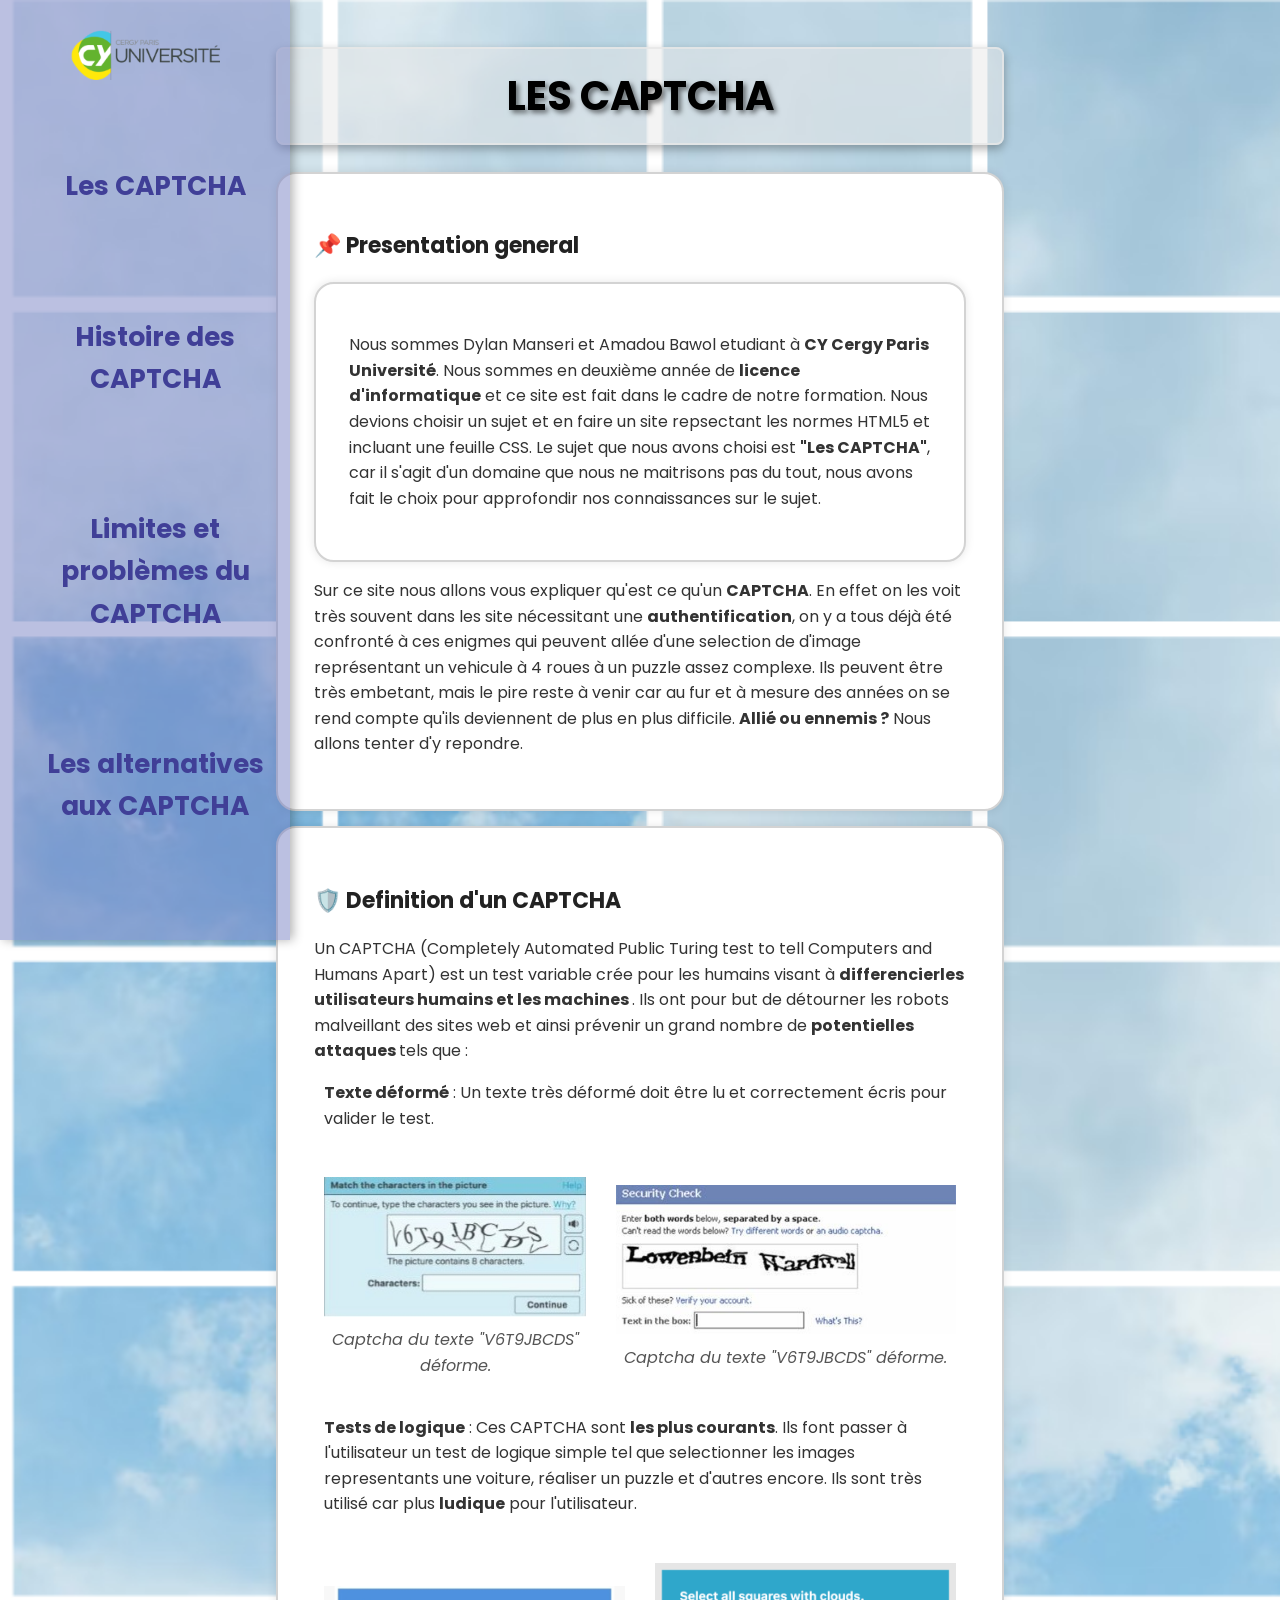
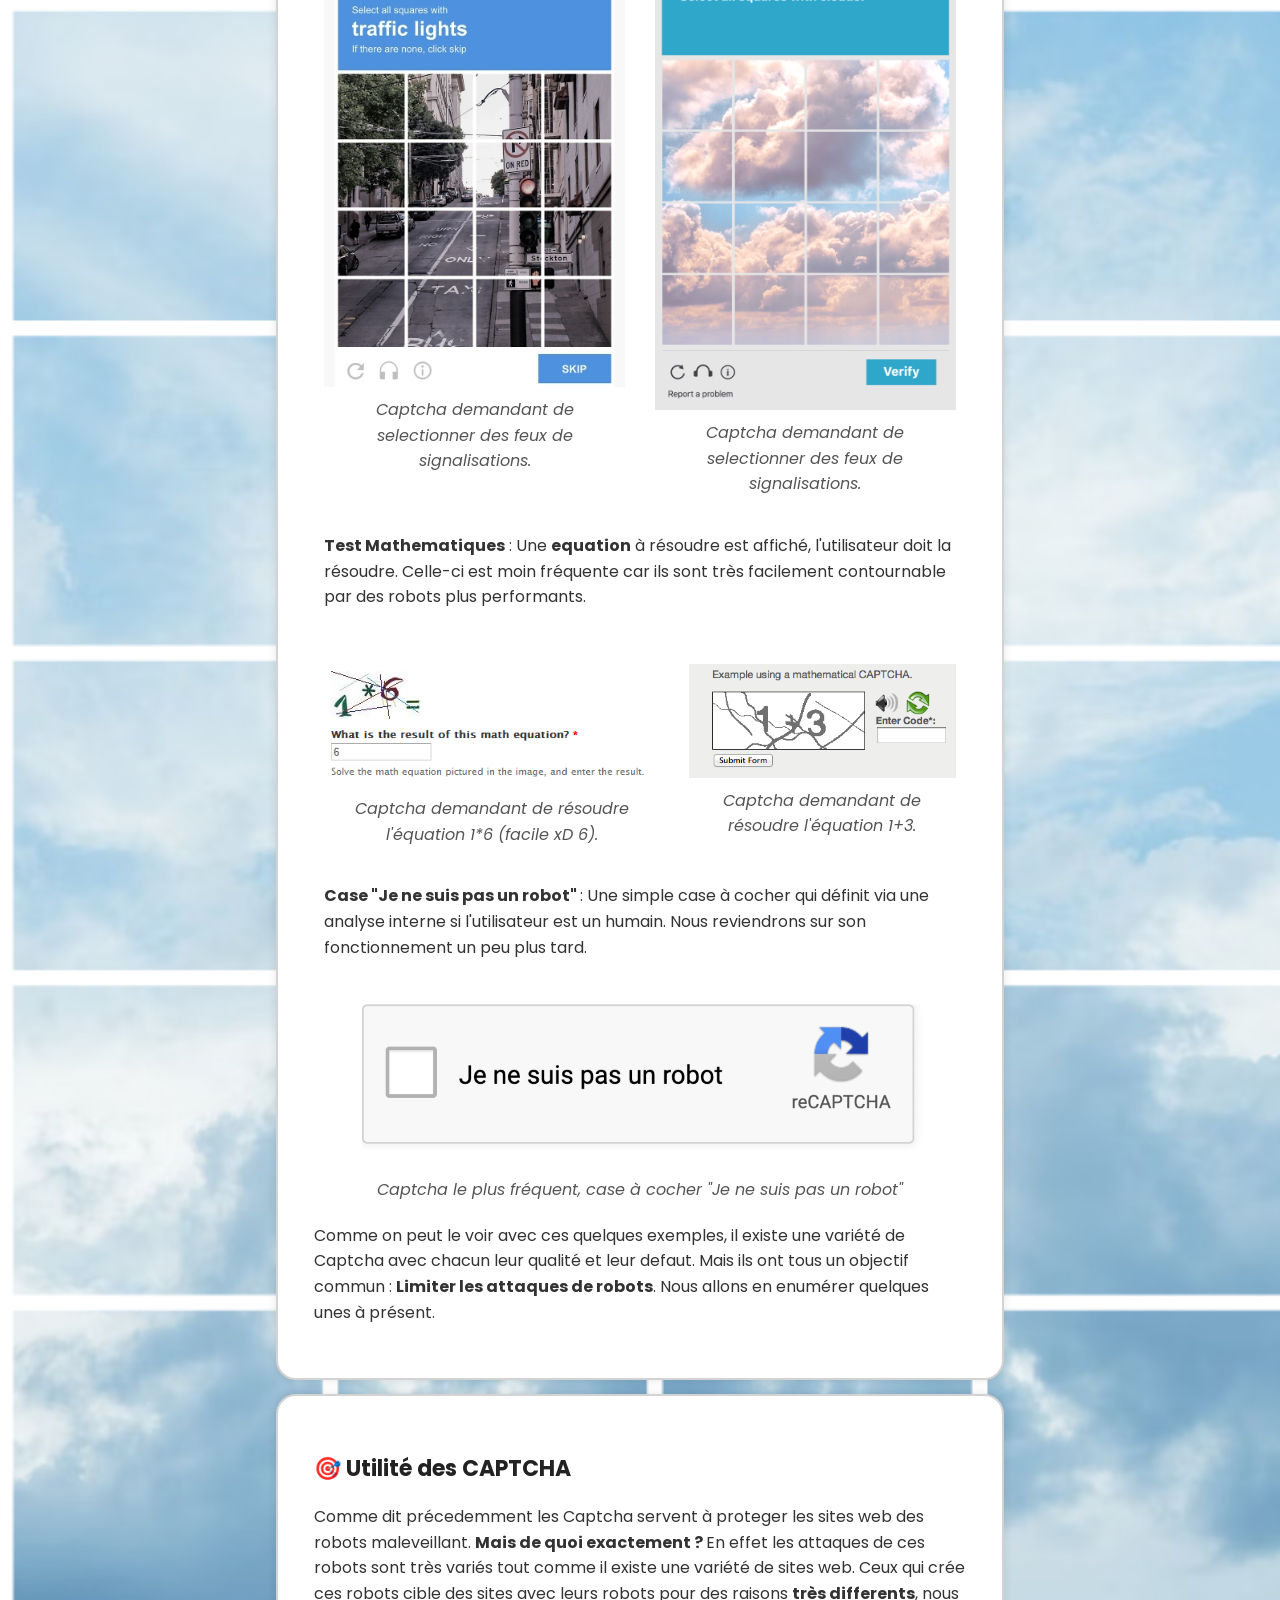
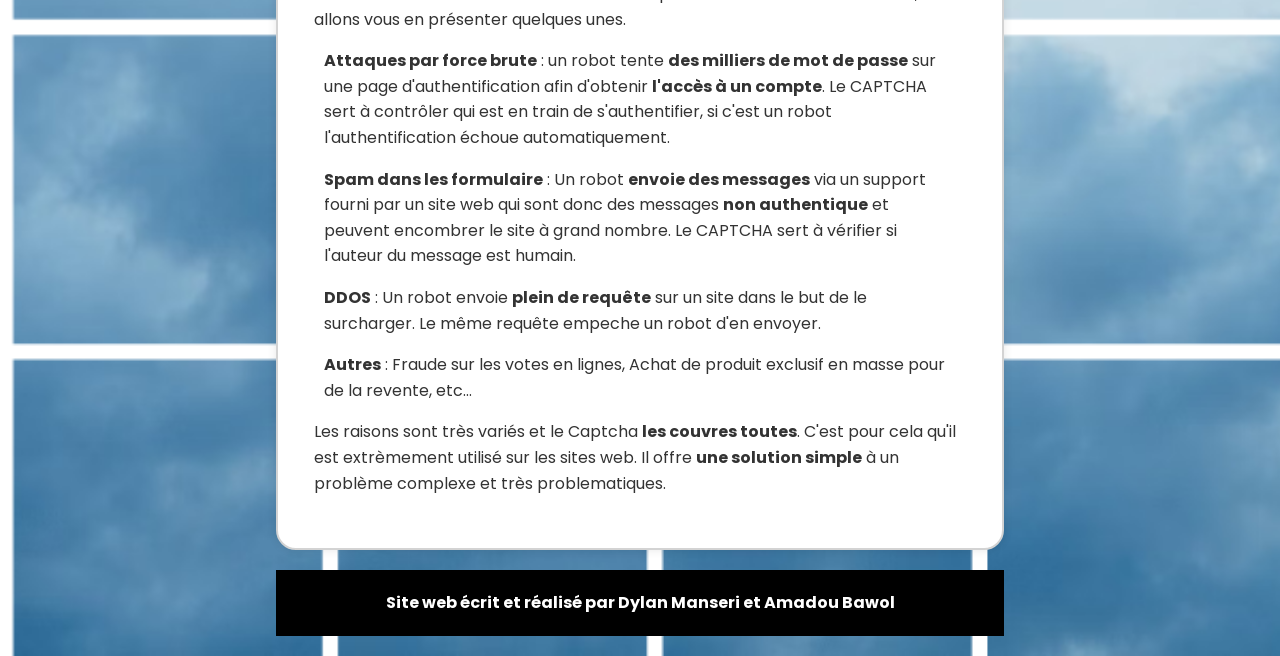
<file: index.html>
<!DOCTYPE html>
<html lang="fr">

<head>
  <meta charset="UTF-8">
  <meta name="description" content="Page d'introduction sur les CAPTCHA">
  <meta name="author" content="Dylan Manseri, Amadou Bawol">
  <link rel="icon" type="image/x-ico" href="favicon.ico" />
  <link href="https://fonts.googleapis.com/css2?family=Poppins&display=swap" rel="stylesheet">
  <link rel="stylesheet" href="css/style.css">
  <title> Les CAPTCHA</title>
</head>

<body class="body">
  <h1 class="h1">Les CAPTCHA</h1>
  <header class="sidebar">
    <a href="https://www.cyu.fr/" target="_blank">
      <img src="images/cyLogo.png" alt="Logo de l'université CY Cergy Paris Université">
    </a>
    <nav>
      <ul>
        <li>
          <p style="font-size : 24px"> <a href="index.html">Les CAPTCHA</a> </p>
        </li>
        <li>
          <p style="font-size : 24px"> <a href="histoire.html">Histoire des CAPTCHA</a> </p>
        </li>
        <li>
          <p style="font-size : 24px"> <a href="limite.html">Limites et problèmes du CAPTCHA</a></p>
        </li>
        <li>
          <p style="font-size : 24px"> <a href="alternatives.html">Les alternatives aux CAPTCHA</a></p>
        </li>
      </ul>
    </nav>
  </header>
  <main class="cadrant">
    <section>
      <h2>📌 Presentation general</h2>
      <article>
        <p>Nous sommes Dylan Manseri et Amadou Bawol etudiant à <strong>CY Cergy Paris Université</strong>. Nous sommes en deuxième année
          de <strong>licence d'informatique</strong> et
          ce site est fait dans le cadre de notre formation. Nous devions choisir un sujet et en faire un site
          repsectant les normes HTML5 et incluant une feuille CSS.
          Le sujet que nous avons choisi est <strong>"Les CAPTCHA"</strong>, car il s'agit d'un domaine que nous ne maitrisons pas du
          tout, nous avons fait le choix pour approfondir
          nos connaissances sur le sujet.
        </p>
      </article>
      <p>
        Sur ce site nous allons vous expliquer qu'est ce qu'un <strong>CAPTCHA</strong>. En effet on les voit très souvent dans les site
        nécessitant une <strong>authentification</strong>, on y a tous déjà été confronté à ces enigmes qui peuvent allée d'une selection
        de d'image représentant un vehicule à 4 roues à un puzzle assez complexe.
        Ils peuvent être très embetant, mais le pire reste à venir car au fur et à mesure des années on se rend compte
        qu'ils deviennent de plus en plus difficile. <strong>Allié ou ennemis ?</strong>
        Nous allons tenter d'y repondre.
      </p>
    </section>
    <section>
      <h2>🛡️ Definition d'un CAPTCHA </h2>
      <p>Un CAPTCHA (Completely Automated Public Turing test to tell Computers and Humans Apart) est un test variable
        crée pour les humains visant à <strong> differencierles utilisateurs humains et les machines </strong>. 
        Ils ont pour but de détourner les robots malveillant des sites web et ainsi prévenir un grand nombre de <strong>
          potentielles
          attaques
        </strong> tels que :
      <nav>
        <ul>
          <li>
            <p><strong>Texte déformé</strong> : Un texte très déformé doit être lu et correctement écris pour valider le
              test.</p>
            <div class="double-image">
              <figure>
                <img src="images/captchaMot.jpg" alt="Captcha d'un texte">
                <figcaption style="font-style: italic;">Captcha du texte "V6T9JBCDS" déforme.</figcaption>
              </figure>
              <figure>
                <img src="images/captchaTexte2.jpg" alt="Captcha d'un texte">
                <figcaption style="font-style: italic;">Captcha du texte "V6T9JBCDS" déforme.</figcaption>
              </figure>
            </div>
          </li>
          <li>
            <p><strong>Tests de logique</strong> : Ces CAPTCHA sont <strong>les plus courants</strong>. Ils font passer à l'utilisateur
              un test de logique simple tel que
              selectionner les images representants une voiture, réaliser un puzzle et d'autres encore. Ils sont très
              utilisé car plus <strong>ludique</strong> pour
              l'utilisateur. </p>
            <div class="double-image">
              <figure>
                <img src="images/captchaImage.jpg" alt="Captcha d'image">
                <figcaption style="font-style: italic;">Captcha demandant de selectionner des feux de signalisations.
                </figcaption>
              </figure>
              <figure>
                <img src="images/captchaImage2.png" alt="Captcha d'image">
                <figcaption style="font-style: italic;">Captcha demandant de selectionner des feux de signalisations.
                </figcaption>
              </figure>
            </div>
          </li>
          <li>
            <p><strong>Test Mathematiques</strong> : Une <strong>equation</strong> à résoudre est affiché, l'utilisateur doit la
              résoudre. Celle-ci est moin fréquente
              car ils sont très facilement contournable par des robots plus performants.
            </p>
            <div class="double-image">
              <figure>
                <img src="images/equationCaptcha.png" alt="Captcha d'une equation">
                <figcaption style="font-style: italic;">Captcha demandant de résoudre l'équation 1*6 (facile xD 6).
                </figcaption>
              </figure>
              <figure>
                <img src="images/equationCaptcha2.png" alt="Captcha d'une equation">
                <figcaption style="font-style: italic;">Captcha demandant de résoudre l'équation 1+3.</figcaption>
              </figure>
            </div>
          </li>
          <li>
            <p><strong>Case "Je ne suis pas un robot" </strong> : Une simple case à cocher qui définit via une analyse
              interne si l'utilisateur
              est un humain. Nous reviendrons sur son fonctionnement un peu plus tard.</p>
            <figure style="text-align: center;">
              <img src="images/jeNeSuisPasUnRobot.png" alt="Captcha d'une case à cocher">
              <figcaption style="font-style: italic;">Captcha le plus fréquent, case à cocher "Je ne suis pas un robot"
              </figcaption>
            </figure>

          </li>
        </ul>
      </nav>
      <p>Comme on peut le voir avec ces quelques exemples, il existe une variété de Captcha avec chacun leur qualité et
        leur defaut. Mais ils ont
        tous un objectif commun : <strong>Limiter les attaques de robots</strong>. Nous allons en enumérer quelques unes à présent.
      </p>
    </section>
    <section>
      <h2>🎯 Utilité des CAPTCHA</h2>
      <p>Comme dit précedemment les Captcha servent à proteger les sites web des robots maleveillant. <strong>
        Mais de quoi exactement ? </strong> 
        En effet les attaques de ces robots sont très variés tout comme il existe une variété de sites web. Ceux qui crée ces
        robots cible des sites avec leurs robots pour des raisons <strong>très differents</strong>, nous allons vous en présenter quelques unes.
      </p>
      <nav>
        <ul>
          <li>
            <p><strong>Attaques par force brute</strong> : un robot tente <strong>des milliers de mot de passe</strong> sur une page
              d'authentification afin d'obtenir
              <strong>l'accès à un compte</strong>. Le CAPTCHA sert à contrôler qui est en train de s'authentifier, si c'est un robot
              l'authentification échoue automatiquement.</p>
          </li>
          <li>
            <p><strong>Spam dans les formulaire</strong> : Un robot <strong>envoie des messages</strong> via un support fourni par un site
              web qui sont donc des messages <strong>non authentique</strong> et peuvent encombrer le site à grand nombre. 
              Le CAPTCHA sert à vérifier si l'auteur du message est humain.</p>
          </li>
          <li>
            <p><strong>DDOS</strong> : Un robot envoie <strong>plein de requête</strong> sur un site dans le but de le surcharger. 
              Le même requête empeche un robot d'en envoyer.</p>
          </li>
          <li>
            <p><strong>Autres</strong> : Fraude sur les votes en lignes, Achat de produit exclusif en masse pour de la
              revente, etc...</p>
          </li>
        </ul>
      </nav>
      <p>Les raisons sont très variés et le Captcha <strong>les couvres toutes</strong>. C'est pour cela qu'il est extrèmement utilisé
        sur les sites web.
        Il offre <strong>une solution simple</strong> à un problème complexe et très problematiques. </p>
    </section>
  </main>
  <footer class="footer"><strong>Site web écrit et réalisé par Dylan Manseri et Amadou Bawol</strong></footer>
</body>

</html>
</file>
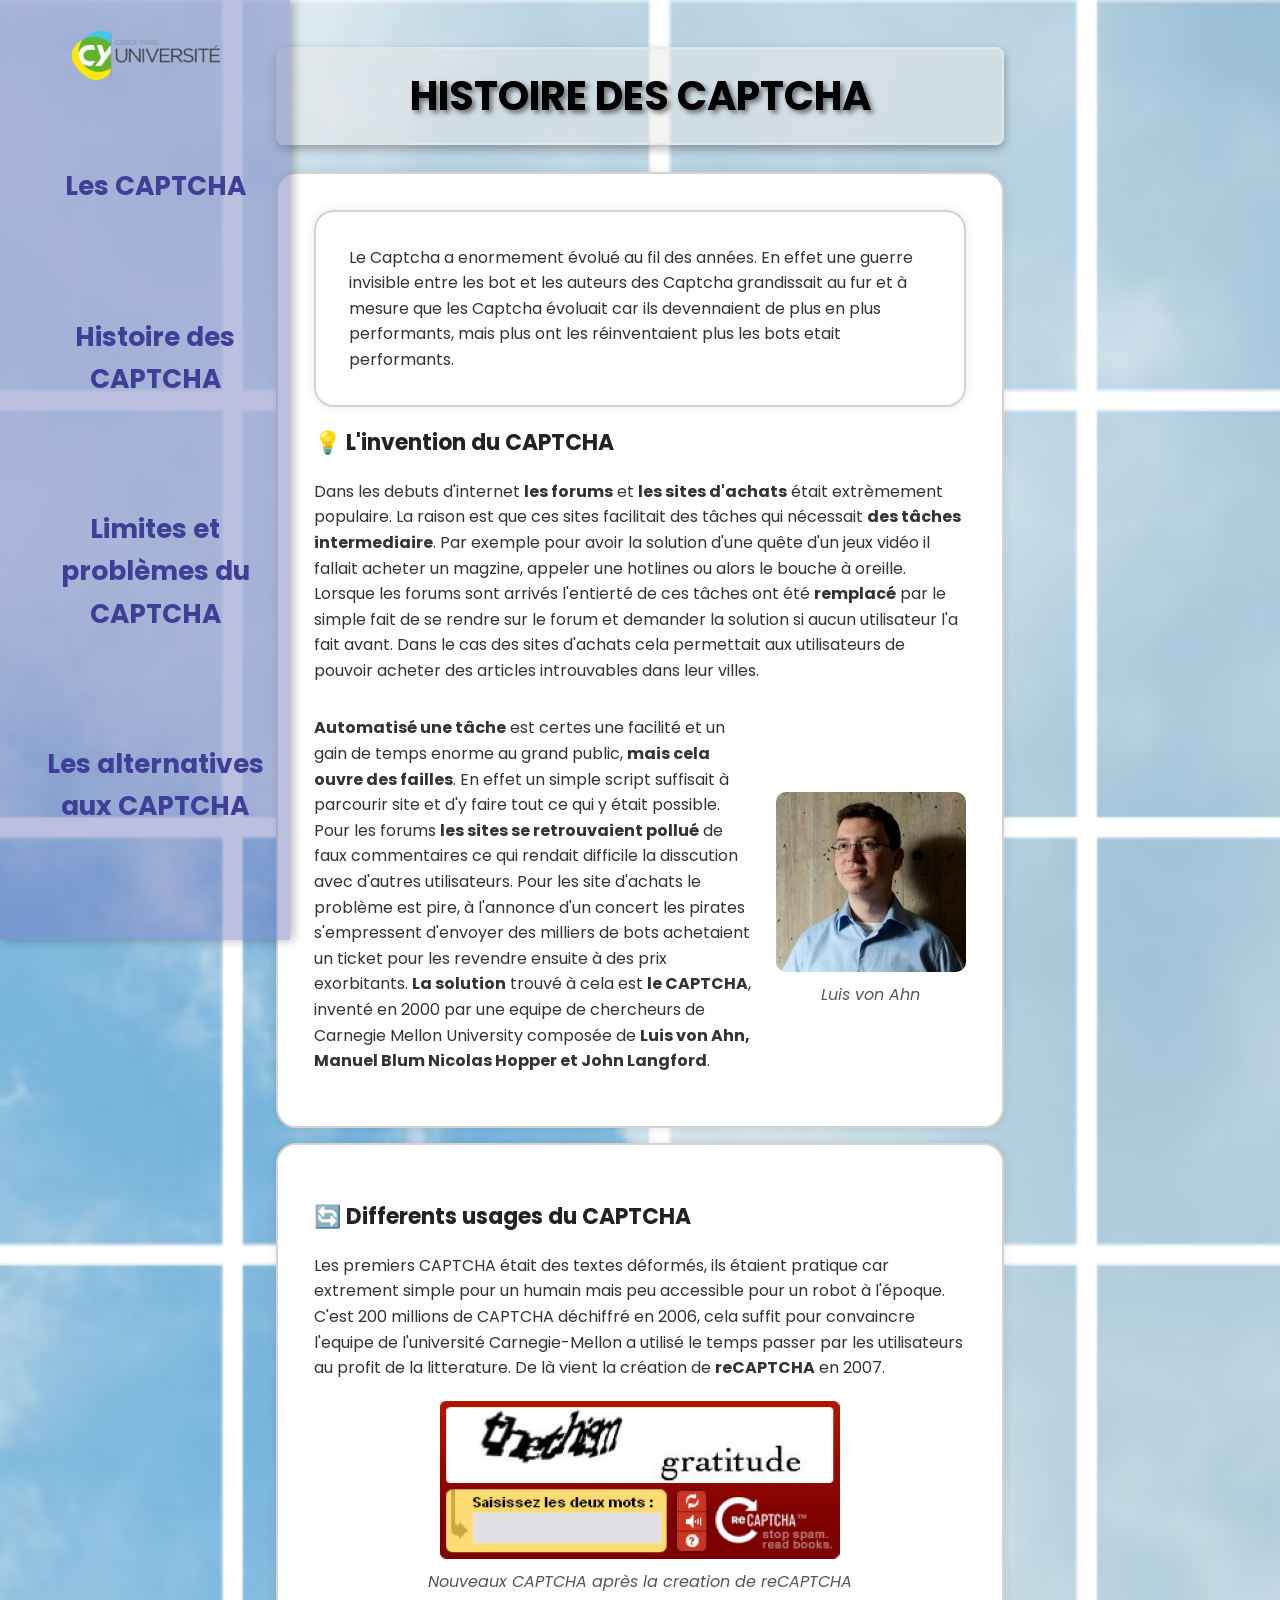
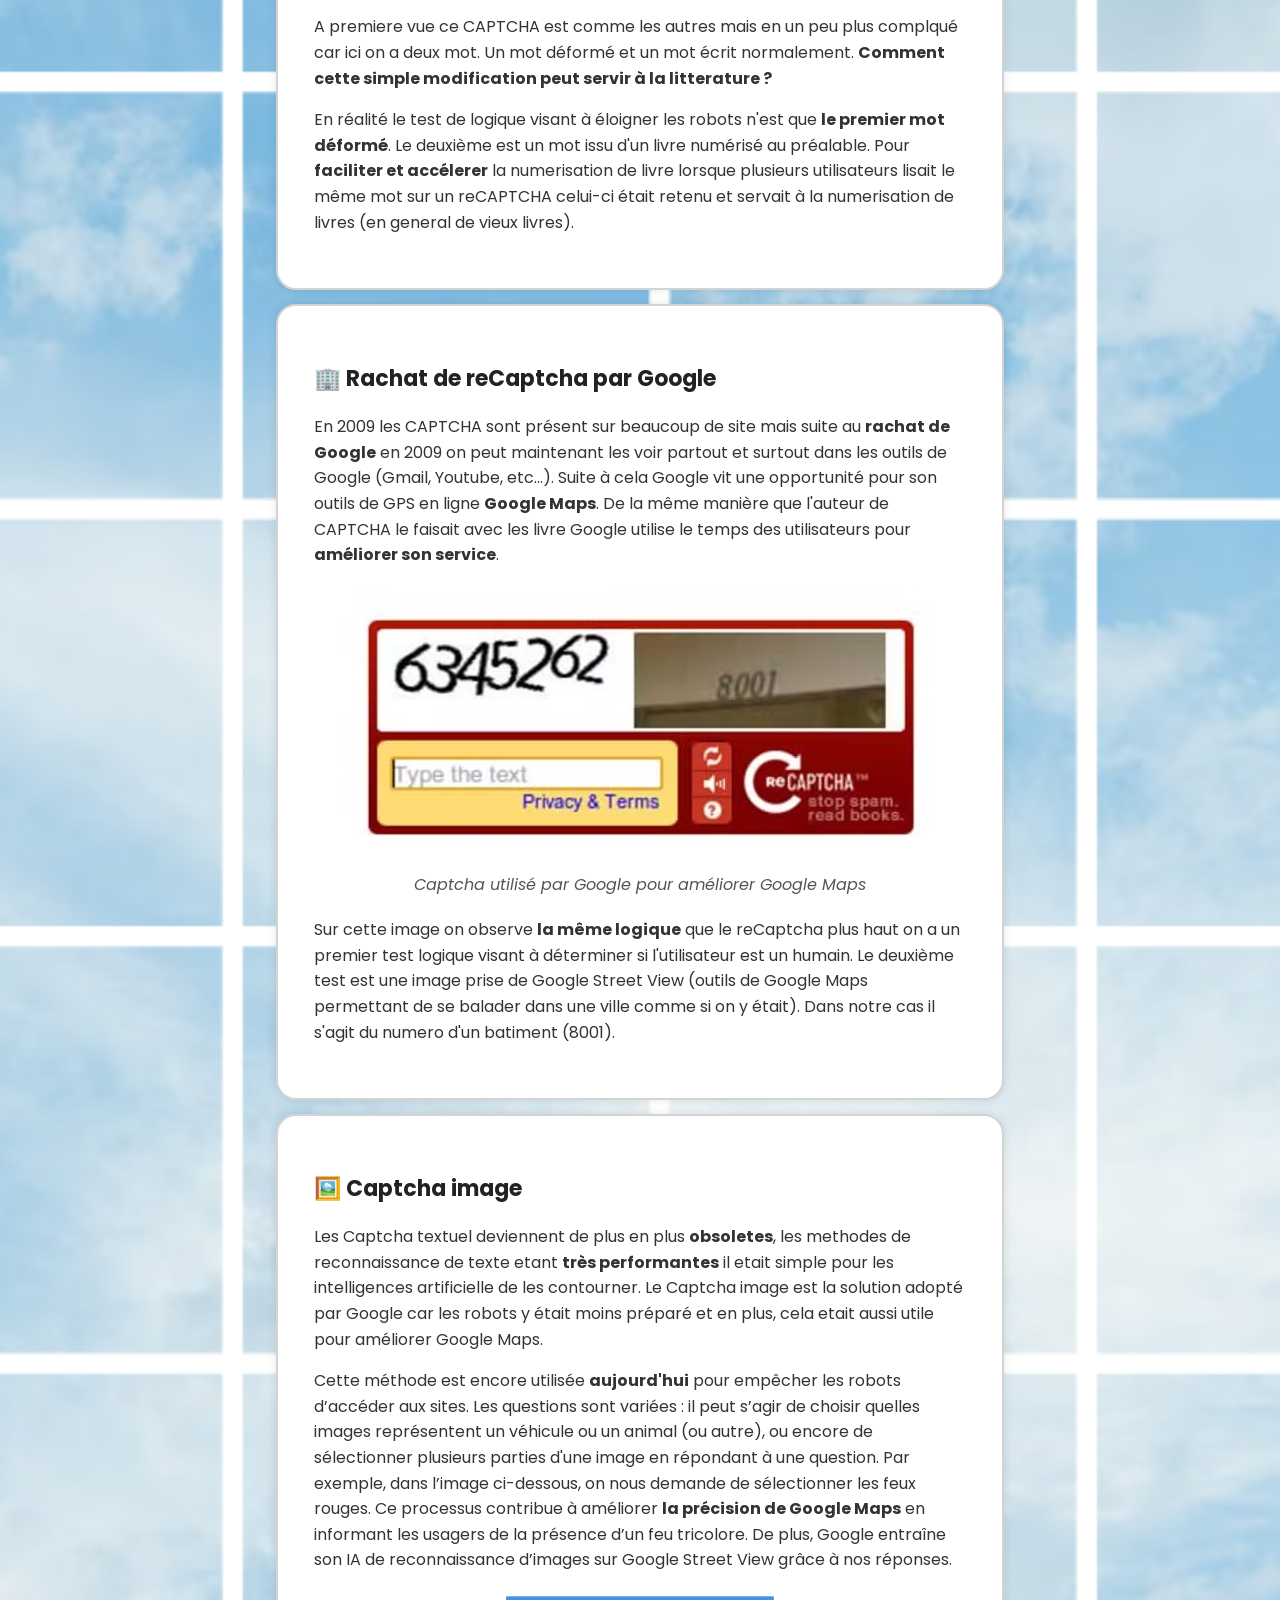
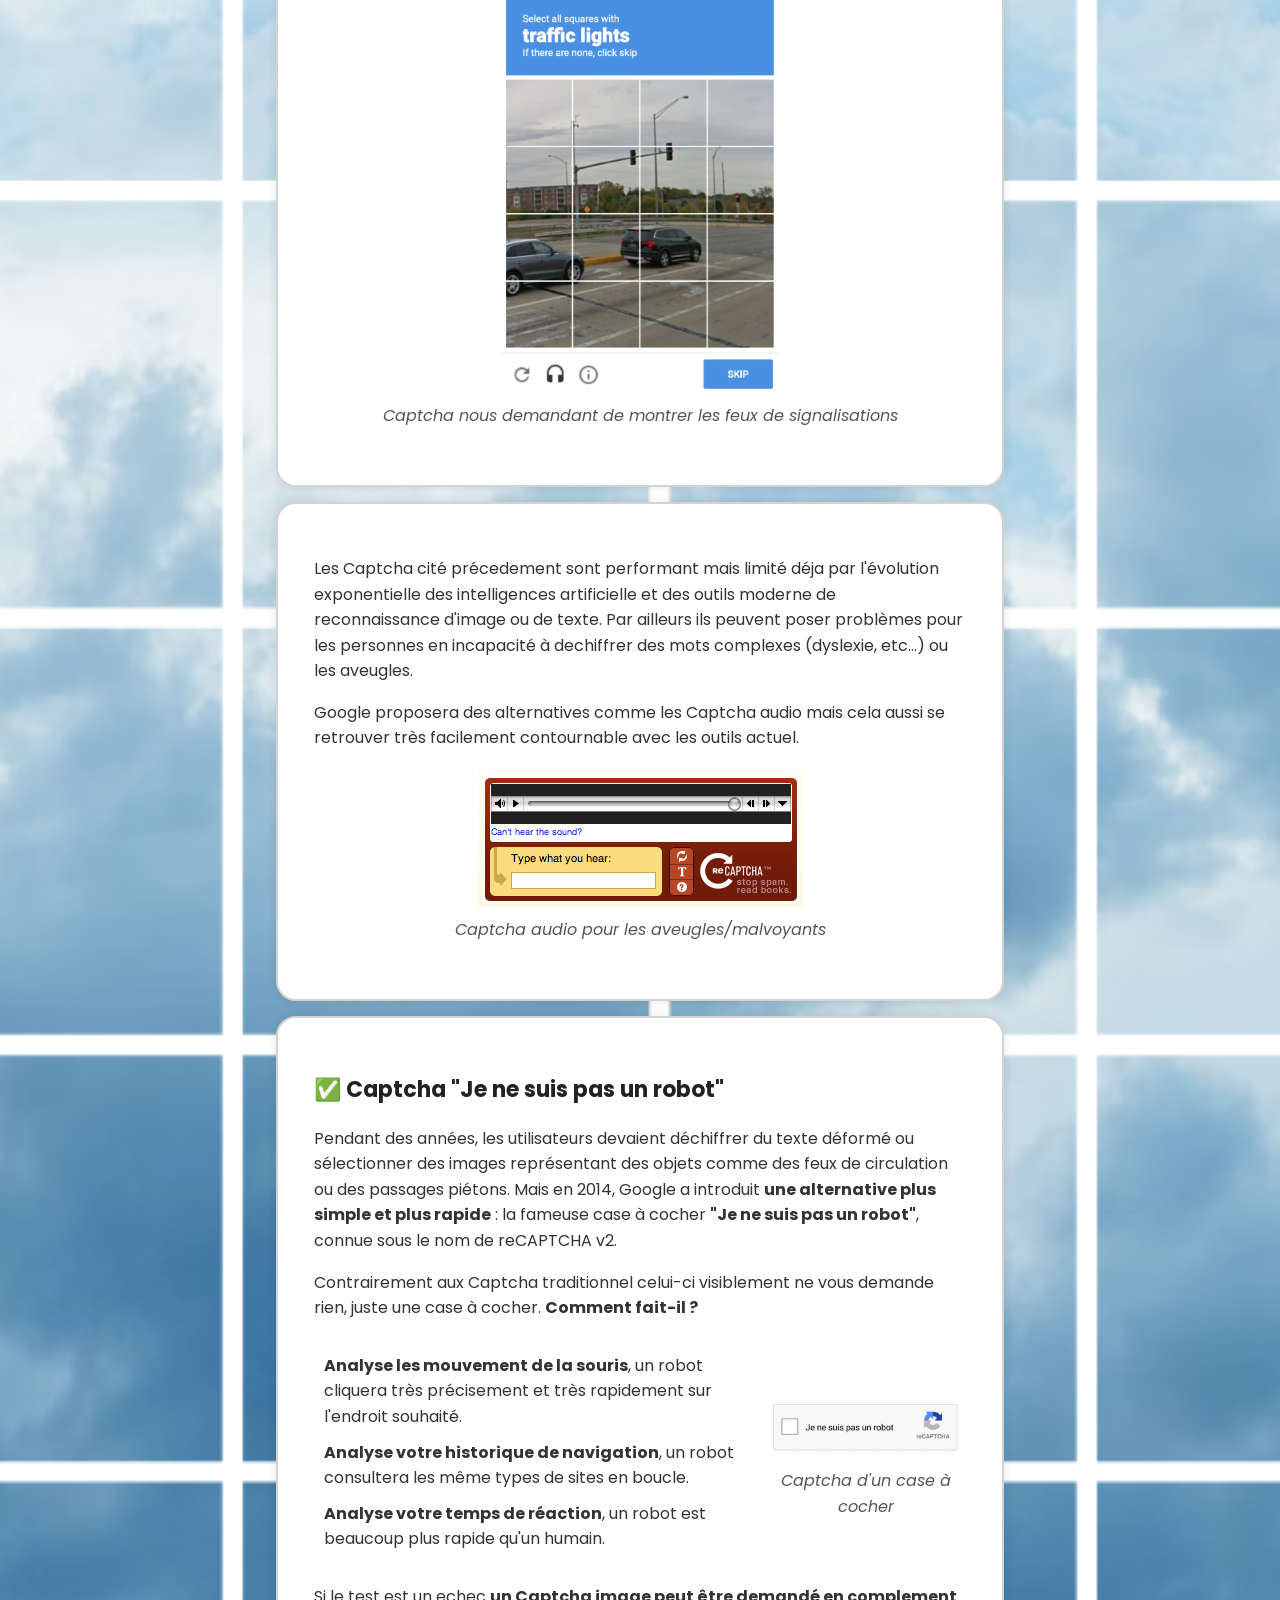
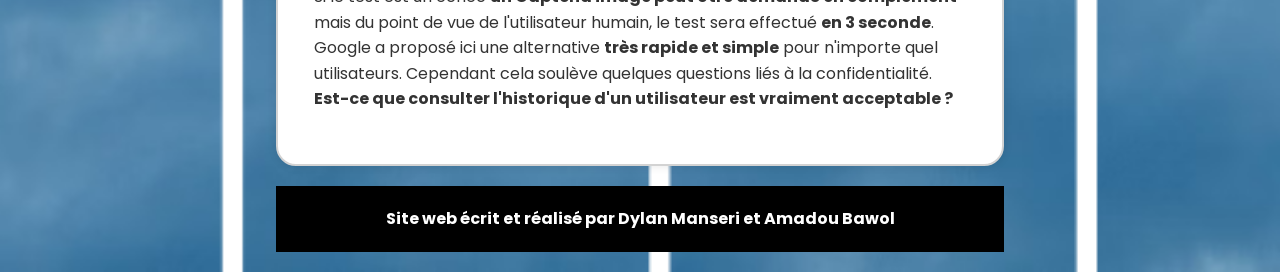
<file: histoire.html>
<!DOCTYPE html>
<html lang="fr">

<head>
    <meta charset="UTF-8">
    <meta name="description" content="Page d'introduction sur les CAPTCHA">
    <meta name="author" content="Dylan Manseri, Amadou Bawol">
    <link rel="icon" type="image/x-ico" href="favicon.ico" />
    <link href="https://fonts.googleapis.com/css2?family=Poppins&display=swap" rel="stylesheet">
    <link rel="stylesheet" href="css/style.css">
    <title> Histoire des Captcha</title>
</head>

<body class="body">
    <h1 class="h1">Histoire des Captcha</h1>
    <header class="sidebar">
        <a href="https://www.cyu.fr/" target="_blank">
            <img src="images/cyLogo.png" alt="Logo de l'université CY Cergy Paris Université">
        </a>
        <nav>
            <ul>
              <li>
                <p style="font-size : 24px"> <a href="index.html">Les CAPTCHA</a> </p>
              </li>
              <li>
                <p style="font-size : 24px"> <a href="histoire.html">Histoire des CAPTCHA</a> </p>
              </li>
              <li>
                <p style="font-size : 24px"> <a href="limite.html">Limites et problèmes du CAPTCHA</a></p>
              </li>
              <li>
                <p style="font-size : 24px"> <a href="alternatives.html">Les alternatives aux CAPTCHA</a></p>
              </li>
            </ul>
          </nav>
    </header>
    <main class="cadrant">
        <section>
            <article>
                Le Captcha a enormement évolué au fil des années. En effet une guerre invisible entre les bot et les
                auteurs des Captcha grandissait
                au fur et à mesure que les Captcha évoluait car ils devennaient de plus en plus performants, mais plus
                ont les réinventaient plus les bots etait performants.
            </article>
            <h2>💡 L'invention du CAPTCHA</h2>
            <p>Dans les debuts d'internet <strong>les forums</strong> et <strong>les sites d'achats</strong> était
                extrèmement populaire. La raison est que ces sites facilitait des tâches qui nécessait
                <strong>des tâches intermediaire</strong>. Par exemple pour avoir la solution d'une quête d'un jeux
                vidéo il fallait acheter un magzine, appeler une hotlines ou alors le
                bouche à oreille. Lorsque les forums sont arrivés l'entierté de ces tâches ont été
                <strong>remplacé</strong> par le simple fait de se rendre sur le forum et demander la solution
                si aucun utilisateur l'a fait avant. Dans le cas des sites d'achats cela permettait aux utilisateurs de
                pouvoir acheter des articles introuvables dans leur villes.
            </p>
            <div class="conteneur">
                <p>
                    <strong>Automatisé une tâche</strong> est certes une facilité et un gain de temps enorme au grand
                    public, <strong>mais cela ouvre des failles</strong>. En effet un simple script suffisait à
                    parcourir site et d'y faire tout ce qui y était possible. Pour les forums <strong>les sites se
                        retrouvaient pollué</strong> de faux
                    commentaires ce qui rendait difficile la disscution avec d'autres utilisateurs. Pour les site
                    d'achats le problème est pire, à l'annonce d'un concert les
                    pirates s'empressent d'envoyer des milliers de bots achetaient un ticket pour les revendre ensuite à
                    des prix exorbitants.
                    <strong>La solution</strong> trouvé à cela est <strong>le CAPTCHA</strong>, inventé en 2000 par une
                    equipe de chercheurs de Carnegie Mellon University
                    composée de <strong>Luis von Ahn, Manuel Blum Nicolas Hopper et John Langford</strong>.
                </p>
                <figure>
                    <img src="images/Luis.jpg">
                    <figcaption style="font-style: italic;">Luis von Ahn</figcaption>
                </figure>
            </div>
        </section>
        <section>
            <h2>🔄 Differents usages du CAPTCHA</h2>
            <p>Les premiers CAPTCHA était des textes déformés, ils étaient pratique car extrement simple pour un humain
                mais peu accessible pour un robot à l'époque.
                C'est 200 millions de CAPTCHA déchiffré en 2006, cela suffit pour convaincre l'equipe de l'université
                Carnegie-Mellon a utilisé le temps passer par les utilisateurs
                au profit de la litterature. De là vient la création de <strong>reCAPTCHA</strong> en 2007.
            </p>
            <figure style="text-align: center;">
                <img src="images/recaptcha.png">
                <figcaption style="font-style: italic;">Nouveaux CAPTCHA après la creation de reCAPTCHA</figcaption>
            </figure>
            <p>
                A premiere vue ce CAPTCHA est comme les autres mais en un peu plus complqué car ici on a deux mot. Un
                mot déformé et un mot écrit normalement.
                <strong>Comment cette simple modification peut servir à la litterature ?</strong>
            </p>
            <p>En réalité le test de logique visant à éloigner les robots n'est que <strong>le premier mot
                    déformé</strong>. Le deuxième est un mot issu d'un livre numérisé au préalable.
                Pour <strong>faciliter et accélerer</strong> la numerisation de livre lorsque plusieurs utilisateurs
                lisait le même mot sur un reCAPTCHA celui-ci était retenu et servait à la
                numerisation de livres (en general de vieux livres).
            </p>
        </section>
        <section>
            <h2>🏢 Rachat de reCaptcha par Google</h2>
            <p>En 2009 les CAPTCHA sont présent sur beaucoup de site mais suite au <strong>rachat de Google</strong> en
                2009 on peut maintenant les voir partout et surtout dans les outils
                de Google (Gmail, Youtube, etc...). Suite à cela Google vit une opportunité pour son outils de GPS en
                ligne <strong>Google Maps</strong>. De la même manière que l'auteur de CAPTCHA
                le faisait avec les livre Google utilise le temps des utilisateurs pour <strong>améliorer son
                    service</strong>.
            </p>
            <figure style="text-align: center;">
                <img src="images/rue.avif">
                <figcaption style="font-style: italic;">Captcha utilisé par Google pour améliorer Google Maps
                </figcaption>
            </figure>
            <p>Sur cette image on observe <strong>la même logique</strong> que le reCaptcha plus haut on a un premier
                test logique visant à déterminer si l'utilisateur est un humain.
                Le deuxième test est une image prise de Google Street View (outils de Google Maps permettant de se
                balader dans une ville comme si on y était).
                Dans notre cas il s'agit du numero d'un batiment (8001).
            </p>
        </section>
        <section>
            <h2>🖼️ Captcha image</h2>
            <p>Les Captcha textuel deviennent de plus en plus <strong>obsoletes</strong>, les methodes de reconnaissance
                de texte etant <strong>très performantes</strong> il etait simple pour
                les intelligences artificielle de les contourner. Le Captcha image est la solution adopté par Google
                car les robots y était moins préparé et en plus, cela etait aussi utile pour améliorer Google Maps.
            </p>
            <p>
                Cette méthode est encore utilisée <strong>aujourd'hui</strong> pour empêcher les robots d’accéder aux
                sites.
                Les questions sont variées : il peut s’agir de choisir quelles images représentent un véhicule ou un
                animal (ou autre),
                ou encore de sélectionner plusieurs parties d'une image en répondant à une question. Par exemple, dans
                l’image ci-dessous,
                on nous demande de sélectionner les feux rouges. Ce processus contribue à améliorer <strong>la précision
                    de Google Maps</strong> en informant les usagers
                de la présence d’un feu tricolore. De plus, Google entraîne son IA de reconnaissance d’images sur Google
                Street View grâce à nos réponses.
            </p>
            <figure style="text-align: center;">
                <img src="images/mapsFeux.png">
                <figcaption style="font-style: italic;">Captcha nous demandant de montrer les feux de signalisations
                </figcaption>
            </figure>
        </section>
        <article>
            <p>Les Captcha cité précedement sont performant mais limité déja par l'évolution exponentielle des
                intelligences artificielle et des outils moderne de
                reconnaissance d'image ou de texte. Par ailleurs ils peuvent poser problèmes pour les personnes en
                incapacité à dechiffrer des mots complexes (dyslexie, etc...)
                ou les aveugles.
            </p>
            <p>Google proposera des alternatives comme les Captcha audio mais cela aussi se retrouver très facilement
                contournable avec les outils actuel.</p>
            <figure style="text-align: center;">
                <img src="images/captchaAudio.png">
                <figcaption style="font-style: italic;">Captcha audio pour les aveugles/malvoyants</figcaption>
            </figure>
        </article>
        <section>
            <h2>✅ Captcha "Je ne suis pas un robot"</h2>
            <p> Pendant des années, les utilisateurs devaient déchiffrer du texte déformé ou sélectionner des images
                représentant des objets comme des feux de circulation ou des passages piétons. Mais en 2014, Google a
                introduit <strong>une alternative plus simple et plus rapide</strong> :
                la fameuse case à cocher <strong>"Je ne suis pas un robot"</strong>, connue sous le nom de reCAPTCHA v2.
            </p>
            <p>Contrairement aux Captcha traditionnel celui-ci visiblement ne vous demande rien, juste une case à
                cocher. <strong>Comment fait-il ?</strong></p>
            <div class="conteneur">
                <nav>
                    <ul>
                        <li>
                            <strong>Analyse les mouvement de la souris</strong>, un robot cliquera très précisement et
                            très rapidement sur l'endroit souhaité.
                        </li>
                        <li>
                            <strong>Analyse votre historique de navigation</strong>, un robot consultera les même types
                            de sites en boucle.
                        </li>
                        <li>
                            <strong>Analyse votre temps de réaction</strong>, un robot est beaucoup plus rapide qu'un
                            humain.
                        </li>
                    </ul>
                </nav>
                <figure>
                    <img src="images/jeNeSuisPasUnRobot.png">
                    <figcaption style="font-style: italic;">Captcha d'un case à cocher</figcaption>
                </figure>
            </div>
            <p>Si le test est un echec <strong>un Captcha image peut être demandé en complement</strong> mais du point
                de vue de
                l'utilisateur humain, le test sera effectué <strong>en 3 seconde</strong>. Google
                a proposé ici une alternative <strong>très rapide et simple</strong> pour n'importe quel utilisateurs.
                Cependant cela
                soulève quelques questions liés à la confidentialité.
                <strong>Est-ce que consulter l'historique d'un utilisateur est vraiment acceptable ?</strong>
            </p>
        </section>
    </main>
    <footer class="footer"><strong>Site web écrit et réalisé par Dylan Manseri et Amadou Bawol</strong></footer>
</body>

</html>
</file>
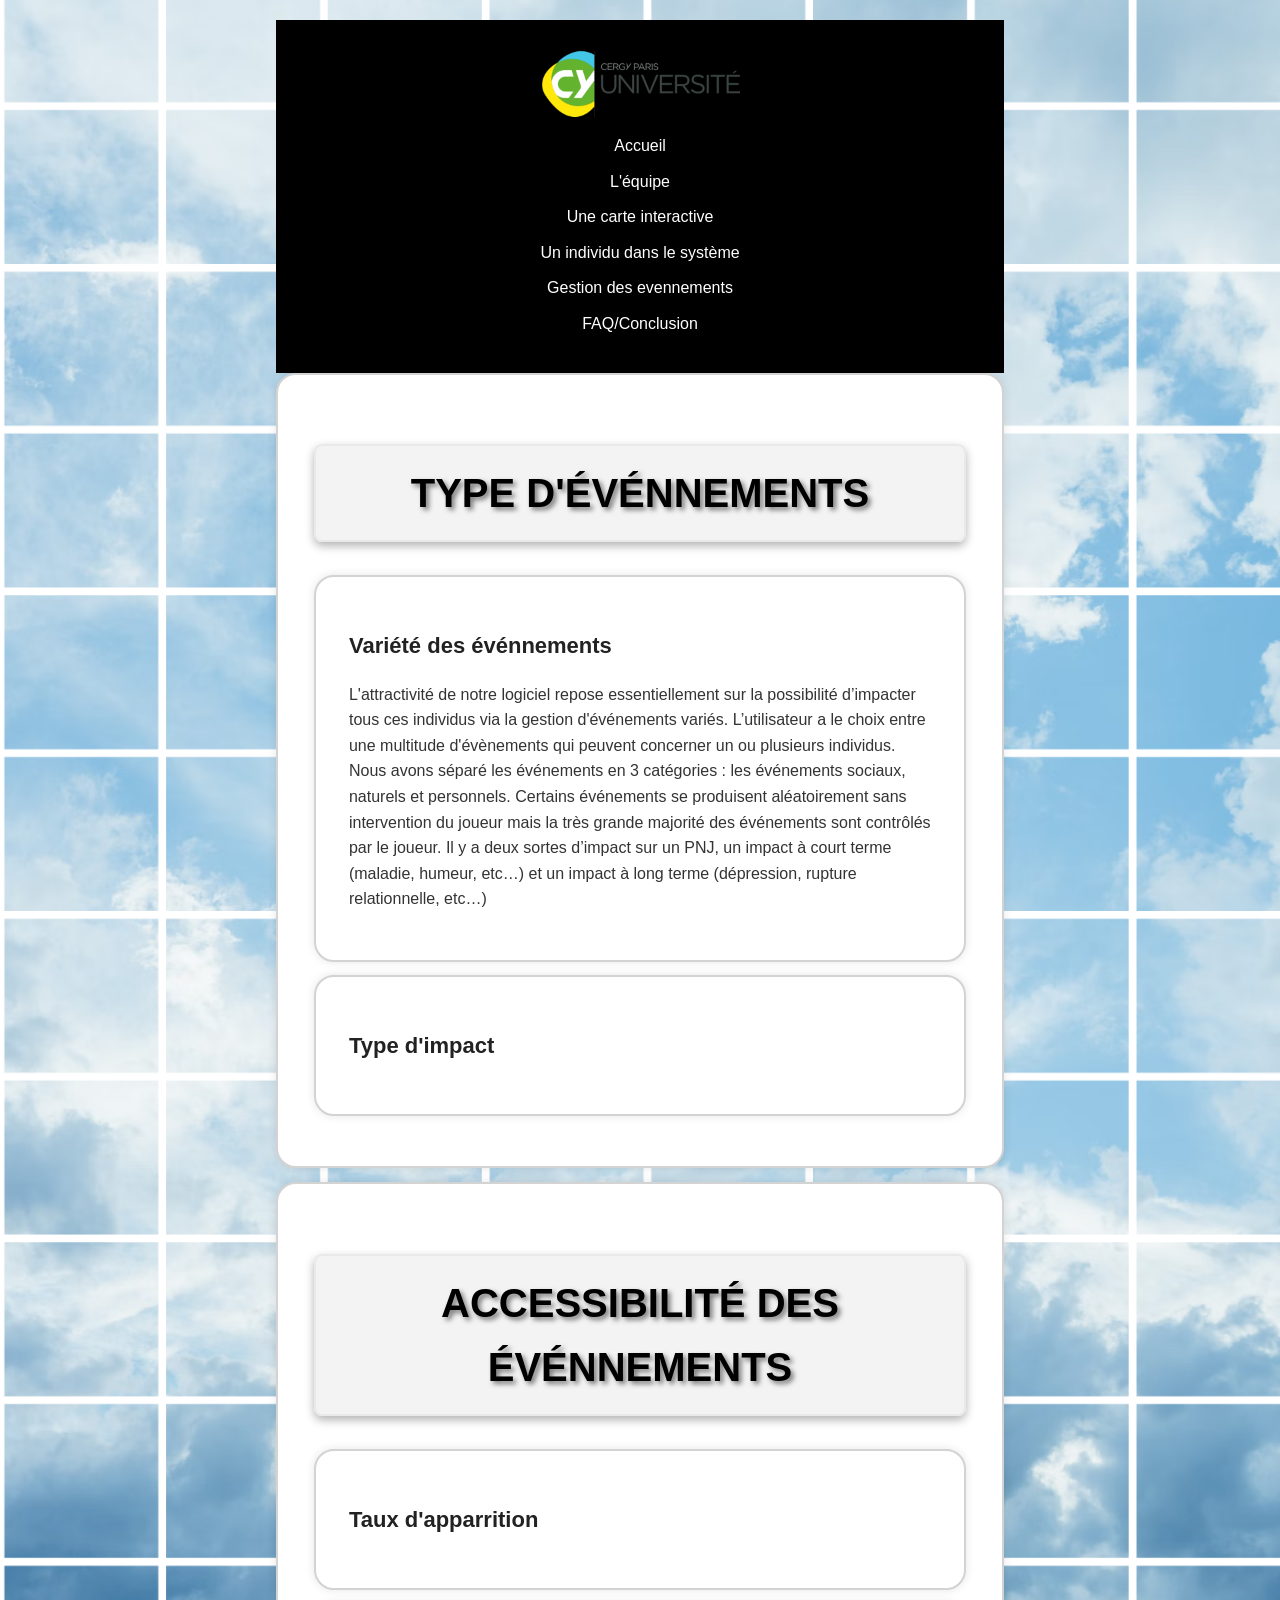
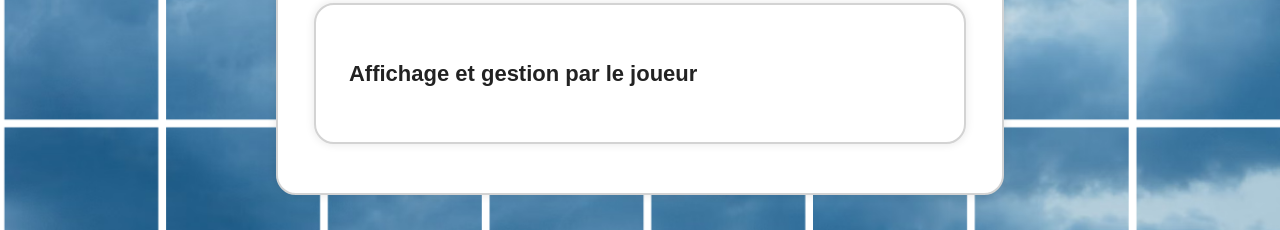
<file: individu.html>
<!DOCTYPE html>
<html lang="fr">
    <head>
        <meta charset="UTF-8"/>
        <meta name="description" content="Page d'accueil du site"/>
        <meta name="author" content="Dylan Manseri, Amadou Bawol, Fatima Boutlidjane"/>
        <link rel="stylesheet" href="css/style.css"/>
        <title>Gestion des événnements</title>
    </head>
    <body>
        <header>
            <a href="https://www.cyu.fr/" target="_blank">
                <img src="images/cyLogo.png" alt="Logo de l'université CY Cergy Paris Université"/>
            </a>
            <nav>
                <ul>
                    <li>Accueil</li>
                    <li>L'équipe</li>
                    <li>Une carte interactive</li>
                    <li>Un individu dans le système</li>
                    <li>Gestion des evennements</li>
                    <li>FAQ/Conclusion</li>
                </ul>
            </nav>
        </header>
            <section>
                <h1>Type d'événnements</h1>
                <article>
                    <h2>Variété des événnements</h2>
                    <p> 
                        L'attractivité de notre logiciel repose essentiellement sur la possibilité d’impacter tous ces individus via la gestion d'événements variés. 
                        L’utilisateur a le choix entre une multitude d'évènements qui peuvent concerner un ou plusieurs individus. 
                        Nous avons séparé les événements en 3 catégories : les événements sociaux, naturels et personnels. 
                        Certains événements se produisent aléatoirement sans intervention du joueur mais la très grande majorité des événements sont contrôlés par le joueur. 
                        Il y a deux sortes d’impact sur un PNJ, un impact à court terme (maladie, humeur, etc…) et un impact à long terme (dépression, rupture relationnelle, etc…)
                    </p>
                </article>
                <article>
                    <h2>Type d'impact</h2>
                </article>
            </section>
            <section>
                <h1>Accessibilité des événnements</h1>
                <article>
                    <h2>Taux d'apparrition</h2>
                </article>
                <article>
                    <h2>Affichage et gestion par le joueur</h2>
                </article>
            </section>
    </body>
</html>
</file>
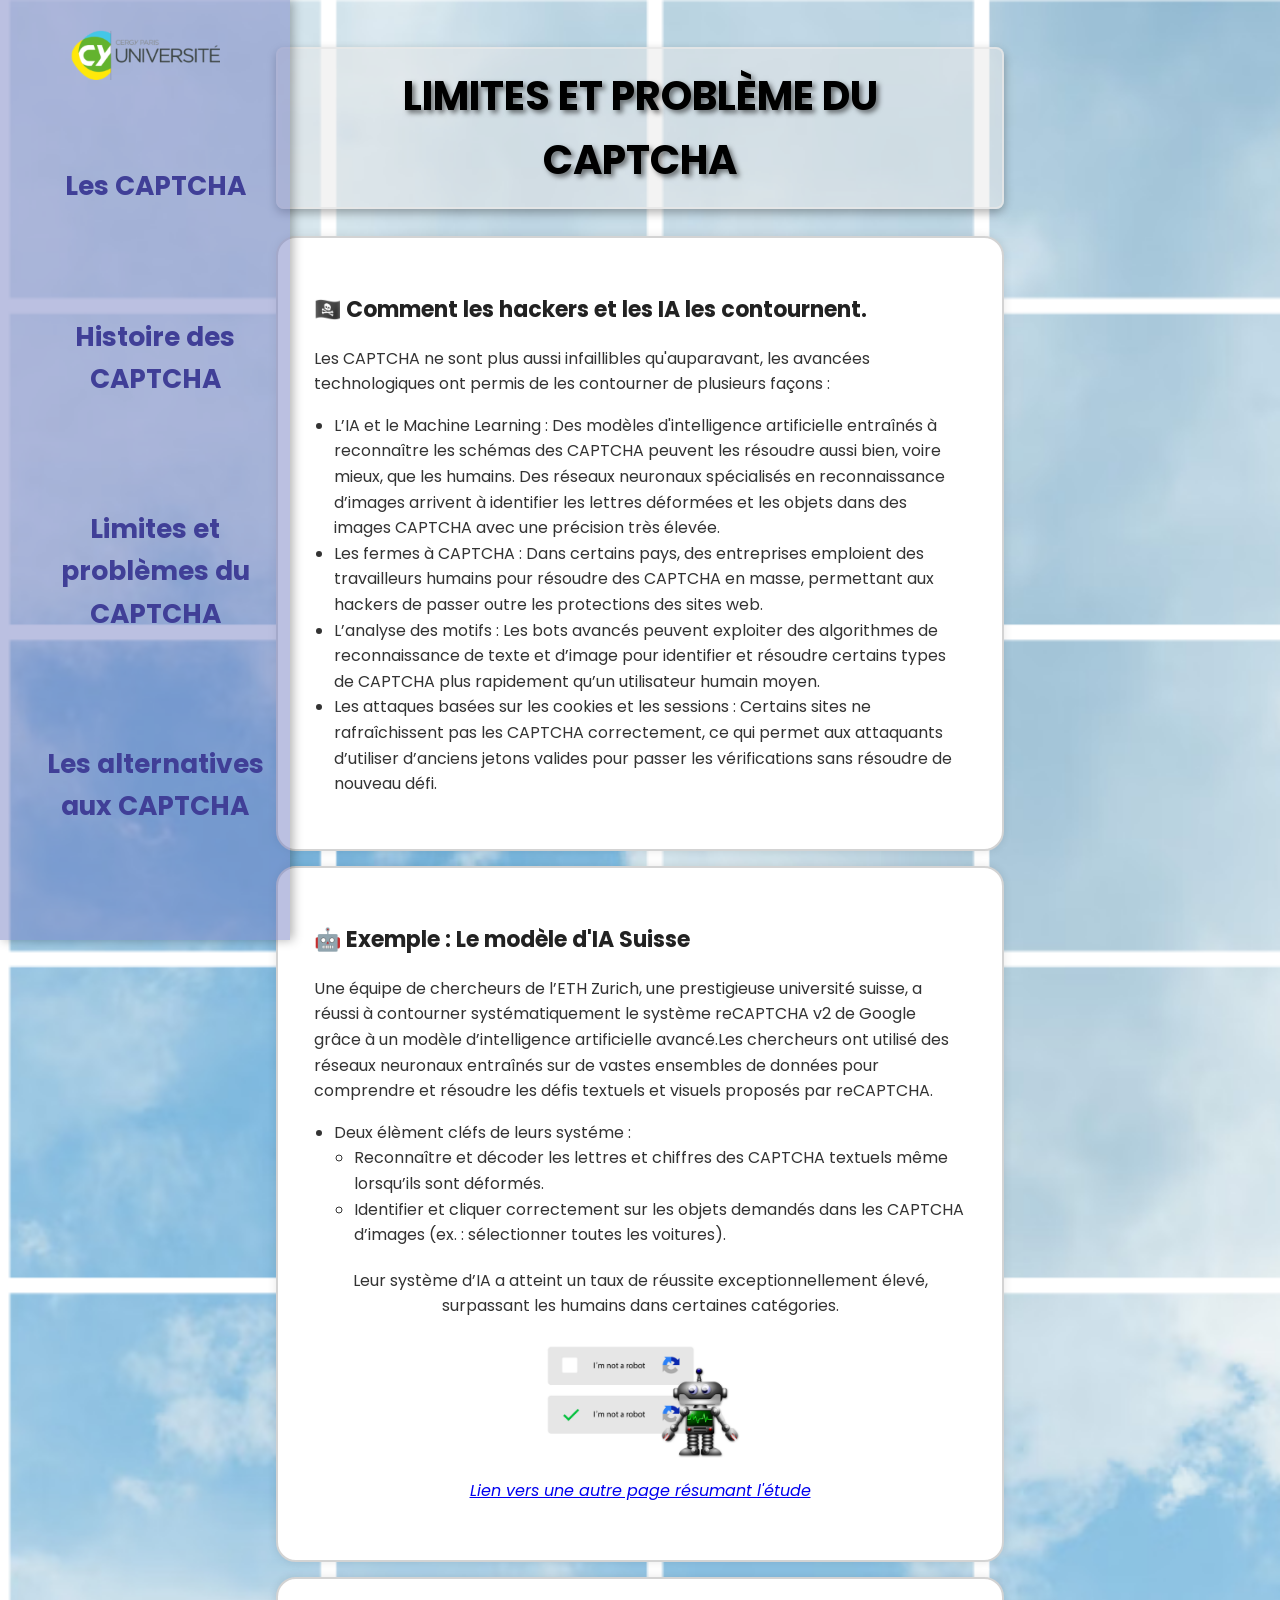
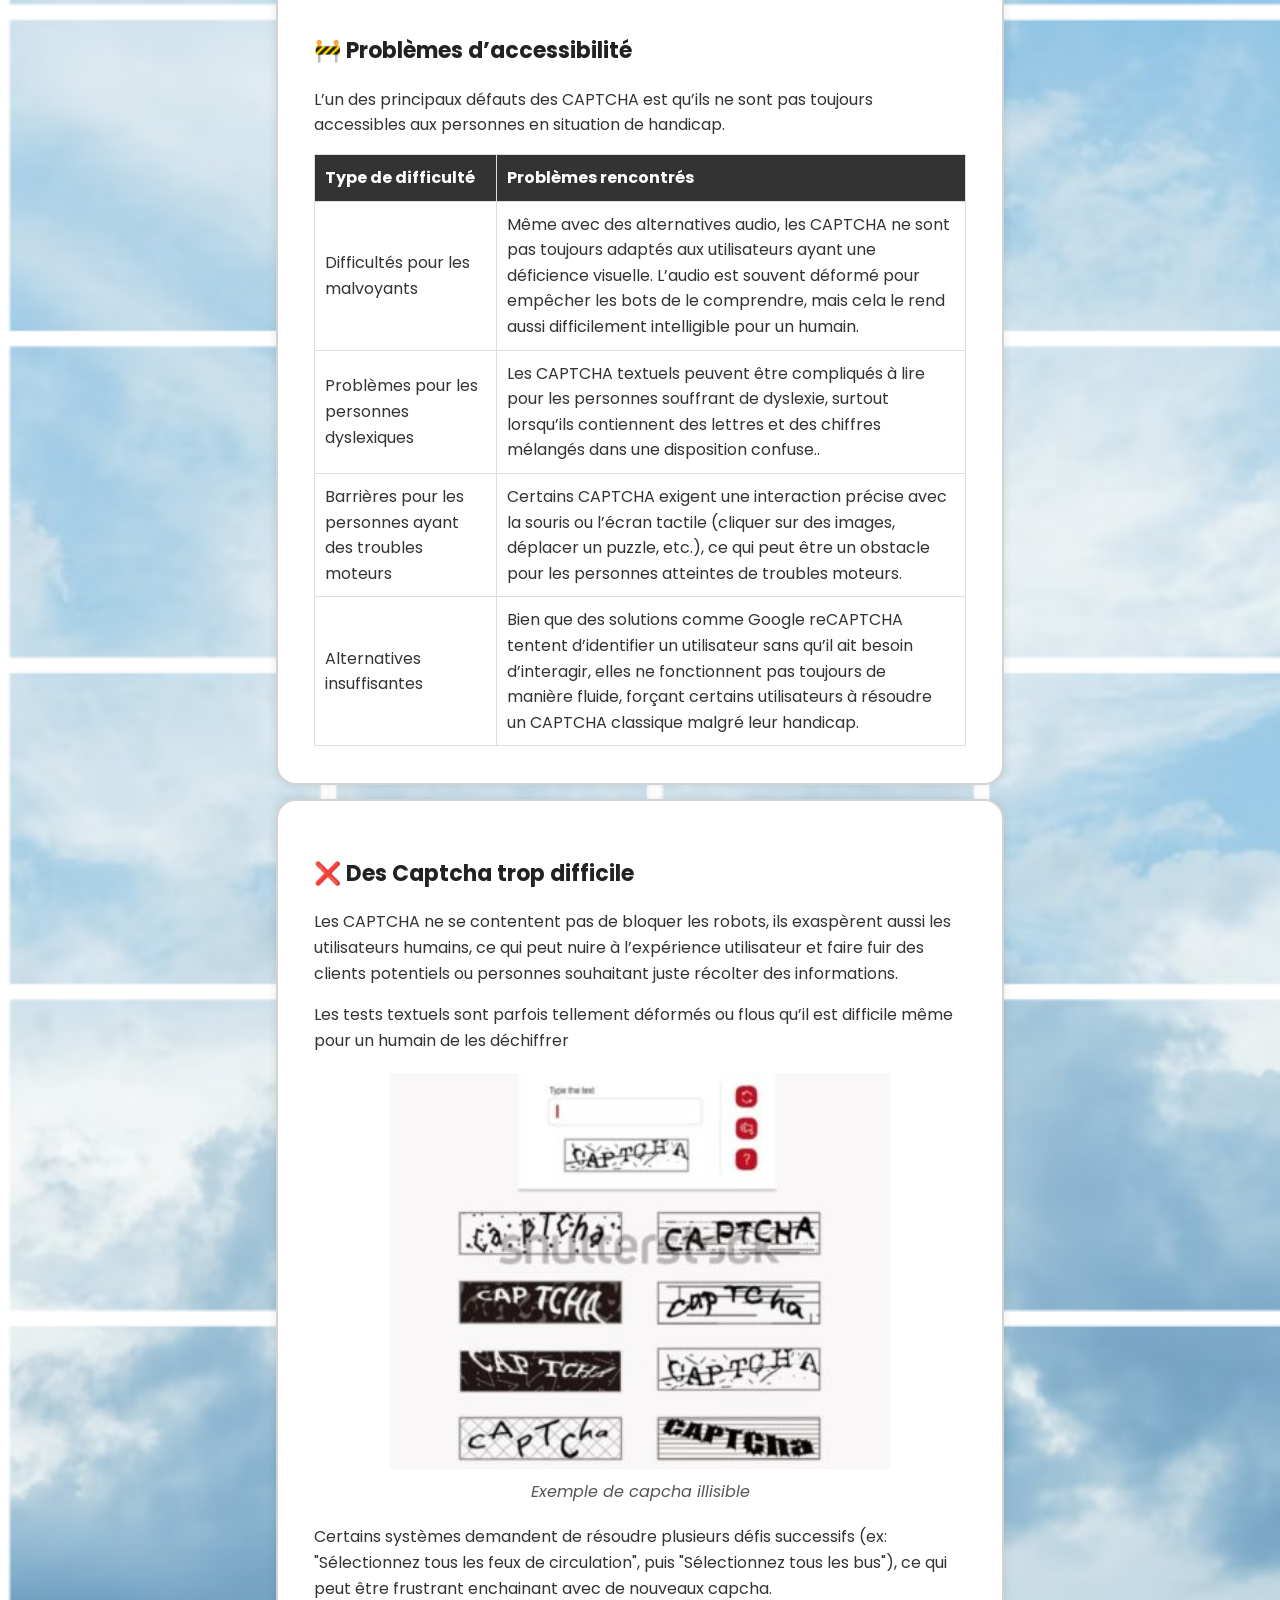
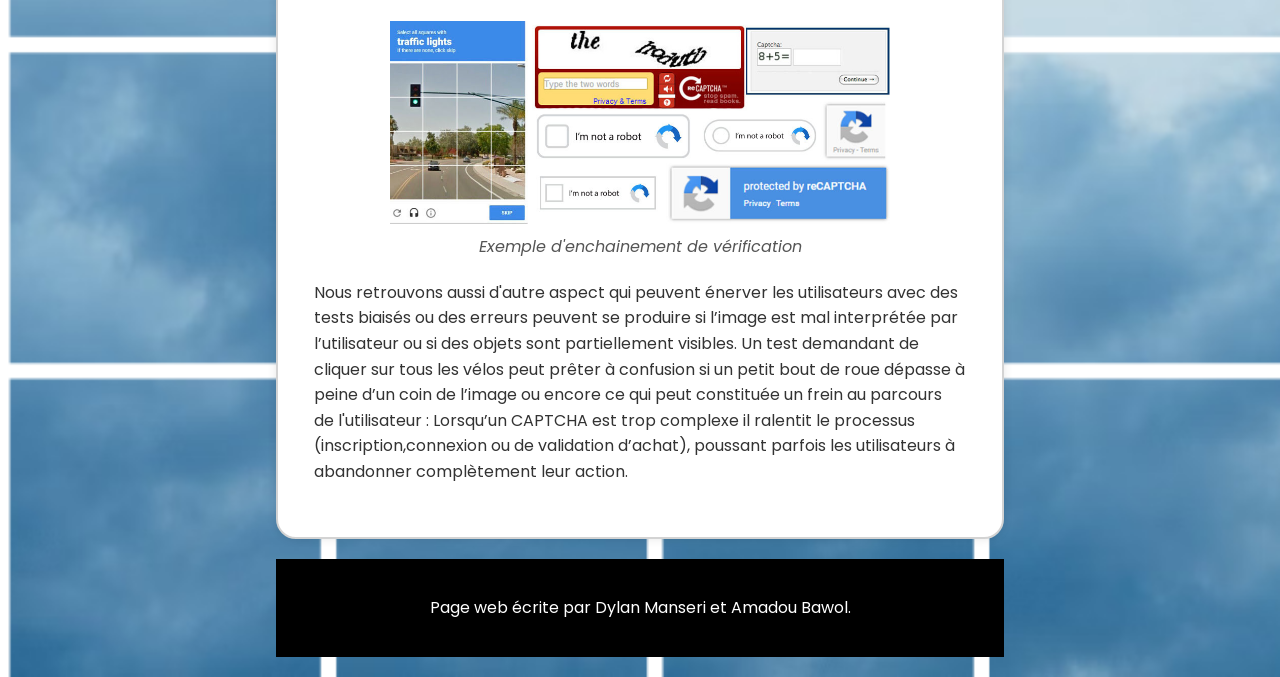
<file: limite.html>
<!DOCTYPE html>
<html lang="fr">

<head>
  <meta charset="UTF-8">
  <meta name="description" content="Page d'introduction sur les CAPTCHA">
  <meta name="author" content="Dylan Manseri, Amadou Bawol">
  <link rel="icon" type="image/x-ico" href="favicon.ico" />
  <link href="https://fonts.googleapis.com/css2?family=Poppins&display=swap" rel="stylesheet">
  <link rel="stylesheet" href="css/style.css">
  <title> Limites et problème du Captcha</title>
</head>

<body class="body">
  <h1 class="h1">Limites et problème du Captcha</h1>
  <header class="sidebar">
    <a href="https://www.cyu.fr/" target="_blank">
      <img src="images/cyLogo.png" alt="Logo de l'université CY Cergy Paris Université">
    </a>
    <nav>
      <ul>
        <li>
          <p style="font-size : 24px"> <a href="index.html">Les CAPTCHA</a> </p>
        </li>
        <li>
          <p style="font-size : 24px"> <a href="histoire.html">Histoire des CAPTCHA</a> </p>
        </li>
        <li>
          <p style="font-size : 24px"> <a href="limite.html">Limites et problèmes du CAPTCHA</a></p>
        </li>
        <li>
          <p style="font-size : 24px"> <a href="alternatives.html">Les alternatives aux CAPTCHA</a></p>
        </li>
      </ul>
    </nav>
  </header>
  <main>
    <section>
      <h2>🏴‍☠️ Comment les hackers et les IA les contournent.</h2>
      <p>Les CAPTCHA ne sont plus aussi infaillibles qu'auparavant, les avancées technologiques ont permis de les
        contourner de plusieurs façons :</p>
      <ul>
        <li>L’IA et le Machine Learning : Des modèles d'intelligence artificielle entraînés à reconnaître les schémas
          des CAPTCHA peuvent les résoudre aussi bien, voire mieux, que les humains. Des réseaux neuronaux spécialisés
          en reconnaissance d’images arrivent à identifier les lettres déformées et les objets dans des images CAPTCHA
          avec une précision très élevée.</li>
        <li>Les fermes à CAPTCHA : Dans certains pays, des entreprises emploient des travailleurs humains pour résoudre
          des CAPTCHA en masse, permettant aux hackers de passer outre les protections des sites web.</li>
        <li>L’analyse des motifs : Les bots avancés peuvent exploiter des algorithmes de reconnaissance de texte et
          d’image pour identifier et résoudre certains types de CAPTCHA plus rapidement qu’un utilisateur humain moyen.
        </li>
        <li>Les attaques basées sur les cookies et les sessions : Certains sites ne rafraîchissent pas les CAPTCHA
          correctement, ce qui permet aux attaquants d’utiliser d’anciens jetons valides pour passer les vérifications
          sans résoudre de nouveau défi.</li>
      </ul>
    </section>
    <section>
      <h2>🤖 Exemple : Le modèle d'IA Suisse</h2>
      <p>Une équipe de chercheurs de l’ETH Zurich, une prestigieuse université suisse, a réussi à contourner
        systématiquement le système reCAPTCHA v2 de Google grâce à un modèle d’intelligence artificielle avancé.Les
        chercheurs ont utilisé des réseaux neuronaux entraînés sur de vastes ensembles de données pour comprendre et
        résoudre les défis textuels et visuels proposés par reCAPTCHA. </p>
      <ul>
        <li>
          Deux élèment cléfs de leurs systéme :
          <ul>

            <li>Reconnaître et décoder les lettres et chiffres des CAPTCHA textuels même lorsqu’ils sont déformés.</li>
            <li>Identifier et cliquer correctement sur les objets demandés dans les CAPTCHA d’images (ex. : sélectionner
              toutes les voitures).</li>
          </ul>
        </li>
      </ul>
      <figure>
        <p>Leur système d’IA a atteint un taux de réussite exceptionnellement élevé, surpassant les humains dans
          certaines catégories.</p>
        <img src="images/Not-a-robot.png" width="200" height="200" alt="Lien vers une page approfondissant le sujet">
        <figcaption style="font-style: italic;">
          <a href="https://winbuzzer.com/2024/09/25/eth-zurichs-ai-defeats-googles-captcha-system-xcxwbn/"
            target="_blank">
            Lien vers une autre page résumant l'étude
          </a>
        </figcaption>
      </figure>
    </section>
    <section>
      <h2>🚧 Problèmes d’accessibilité </h2>
      <p>L’un des principaux défauts des CAPTCHA est qu’ils ne sont pas toujours accessibles aux personnes en situation
        de handicap.</p>
      <table>
        <caption></caption>
        <thead>
          <tr>
            <th>Type de difficulté</th>
            <th>Problèmes rencontrés</th>

          </tr>
        </thead>
        <tbody>
          <tr>
            <td>Difficultés pour les malvoyants </td>
            <td>Même avec des alternatives audio, les CAPTCHA ne sont pas toujours adaptés aux utilisateurs ayant une
              déficience visuelle. L’audio est souvent déformé pour empêcher les bots de le comprendre, mais cela le
              rend aussi difficilement intelligible pour un humain.</td>
          </tr>
          <tr>
            <td>Problèmes pour les personnes dyslexiques</td>
            <td>Les CAPTCHA textuels peuvent être compliqués à lire pour les personnes souffrant de dyslexie, surtout
              lorsqu’ils contiennent des lettres et des chiffres mélangés dans une disposition confuse..</td>
          </tr>
          <tr>
            <td>Barrières pour les personnes ayant des troubles moteurs</td>
            <td>Certains CAPTCHA exigent une interaction précise avec la souris ou l’écran tactile (cliquer sur des
              images, déplacer un puzzle, etc.), ce qui peut être un obstacle pour les personnes atteintes de troubles
              moteurs.</td>
          </tr>
          <tr>
            <td>Alternatives insuffisantes</td>
            <td>Bien que des solutions comme Google reCAPTCHA tentent d’identifier un utilisateur sans qu’il ait besoin
              d’interagir, elles ne fonctionnent pas toujours de manière fluide, forçant certains utilisateurs à
              résoudre un CAPTCHA classique malgré leur handicap.</td>
          </tr>

        </tbody>
      </table>
    </section>
    <section>
      <h2>❌ Des Captcha trop difficile</h2>
      <p>Les CAPTCHA ne se contentent pas de bloquer les robots, ils exaspèrent aussi les utilisateurs humains, ce qui
        peut nuire à l’expérience utilisateur et faire fuir des clients potentiels ou personnes souhaitant juste
        récolter des informations.</p>
      <p>Les tests textuels sont parfois tellement déformés ou flous qu’il est difficile même pour un humain de les
        déchiffrer</p>
      <figure>
        <img src="images/capcha1.jpg" width="500" height="300" alt="Exemple de capcha illisible">
        <figcaption style="font-style: italic;">Exemple de capcha illisible</figcaption>
      </figure>
      <p>Certains systèmes demandent de résoudre plusieurs défis successifs (ex: "Sélectionnez tous les feux de
        circulation", puis "Sélectionnez tous les bus"), ce qui peut être frustrant enchainant avec de nouveaux capcha.
      </p>
      <figure>
        <img src="images/capchat2.jpg" width="500" height="300" alt="Exemple de capcha illisible">
        <figcaption style="font-style: italic;">Exemple d'enchainement de vérification</figcaption>
      </figure>
      <p>Nous retrouvons aussi d'autre aspect qui peuvent énerver les utilisateurs avec des tests biaisés ou des erreurs
        peuvent se produire si l’image est mal interprétée par l’utilisateur ou si des objets sont partiellement
        visibles. Un test demandant de cliquer sur tous les vélos peut prêter à confusion si un petit bout de roue
        dépasse à peine d’un coin de l’image ou encore ce qui peut constituée un frein au parcours de l'utilisateur :
        Lorsqu’un CAPTCHA est trop complexe il ralentit le processus (inscription,connexion ou de validation d’achat),
        poussant parfois les utilisateurs à abandonner complètement leur action.</p>




    </section>

  </main>

  <footer>
    <p>Page web écrite par Dylan Manseri et Amadou Bawol.</p>
  </footer>
</body>
</file>
<file: css/style.css>
body {
    background-image: url("../images/cloud.png");
    background-size: cover;
    background-position: center;
    background-repeat: no-repeat;
    font-family: 'Poppins', sans-serif;
    margin: 0;
    color: #333;
    line-height: 1.6;
    padding: 20px;
    margin-left: 20%;
    margin-right: 20%;
}

.double-image {
    justify-content: center; 
    align-items: center;
    display: flex;
    gap: 30px;
}

.content {
    margin-left: 270px; 
    padding: 20px;
}


header {
    background-color: black;
    color: white;
    padding: 20px;
    text-align: center;
}


nav ul {
    list-style: none;
    padding: 0;
    justify-content: center;
}

nav ul li {
    margin: 10px;
}

nav ul li a {
    color: white;
    text-decoration: none;
    font-size: 20px;
    font-weight: bold;
}

ul {
    padding-left: 20px;
}


h1 {
    background: rgba(231, 231, 231, 0.508);
    color: #000000;
    padding: 15px 30px;
    border-radius: 8px;
    text-align: center;
    font-size: 2.5rem;
    font-weight: bold;
    text-transform: uppercase;
    border: 2px solid rgba(230, 230, 230, 0.8);
    display: inline-block;
    box-shadow: 0 4px 10px rgba(0, 0, 0, 0.3);
    text-shadow: 3px 3px 5px rgba(0, 0, 0, 0.5);
    display: block;
    /*width: fit-content;*/
    /*margin: 0 auto;*/
    margin-bottom: 1 auto;
}

h2 {
    font-size: 22px;
    font-weight: bold;
    color: #222;
}


.sidebar {
    position: fixed;
    left: 0;
    top: 0;
    width: 250px; /* Largeur */
    height: 100vh; /* Hauteur sur toute la page */
    background: #707abf79; /* Noir léger pour un effet moderne */
    color: white;
    padding-top: 20px;
    box-shadow: 3px 0 10px rgba(0, 0, 0, 0.3); 
    display: flex;
    flex-direction: column;
    align-items: center;
}


.sidebar img {
    width: 150px; 
    margin-bottom: 20px;
}

/* Style des liens */
.sidebar ul {
    list-style: none;
    padding: 0;
    width: 100%;
}

.sidebar ul li {
    width: 100%;
    text-align: center;
    padding: 15px 0;
}

.sidebar ul li a {
    color: rgb(64, 63, 151);
    text-decoration: none;
    font-size: 1.1em;
    font-weight: bold;
    display: block;
    padding: 10px;
    transition: background 0.3s, transform 0.2s;
}

/* Effet au survol */
.sidebar ul li a:hover {
    background: #b5b4b493;
    transform: scale(1.05); 
    border-radius: 5px;
}


section, article {
    background: white;
    border-radius: 20px;
    box-shadow: 0px 0px 10px rgba(0, 0, 0, 0.1);
    padding: 5%;
    margin-bottom : 2%;
    border:2px solid rgb(211, 211, 211);
}


img {
    max-width: 100%;
    height: auto;
    display: block;
    margin: 10px auto;
}


figure {
    text-align: center;
    margin: 20px 0;
}

figcaption {
    font-style: italic;
    color: #555;
}


table {
    width: 100%;
    border-collapse: collapse;
    margin-top: 10px;
    border: 1px solid black; 
    border-collapse: collapse;
}

th, td {
    border: 1px solid #ddd;
    padding: 10px;
    text-align: left;
}

th {
    background: #333;
    color: white;
}


footer {
    text-align: center;
    padding: 20px;
    background: black;
    color: white;
    margin-top: 20px;
}

.conteneur{
    display: flex; 
    justify-content: center; 
    align-items: center;
    gap: 20px; 
}

.conteneur img {
    flex-basis: 30%; 
    max-width: 200px; 
    height: auto;
    flex-shrink: 0; /* Empêche l’image de se réduire */
    border-radius: 10px; /* Optionnel : Ajoute des bords arrondis */
}

.container p {
    flex: 1; 
    font-size: 1.2em; 
}
</file>
